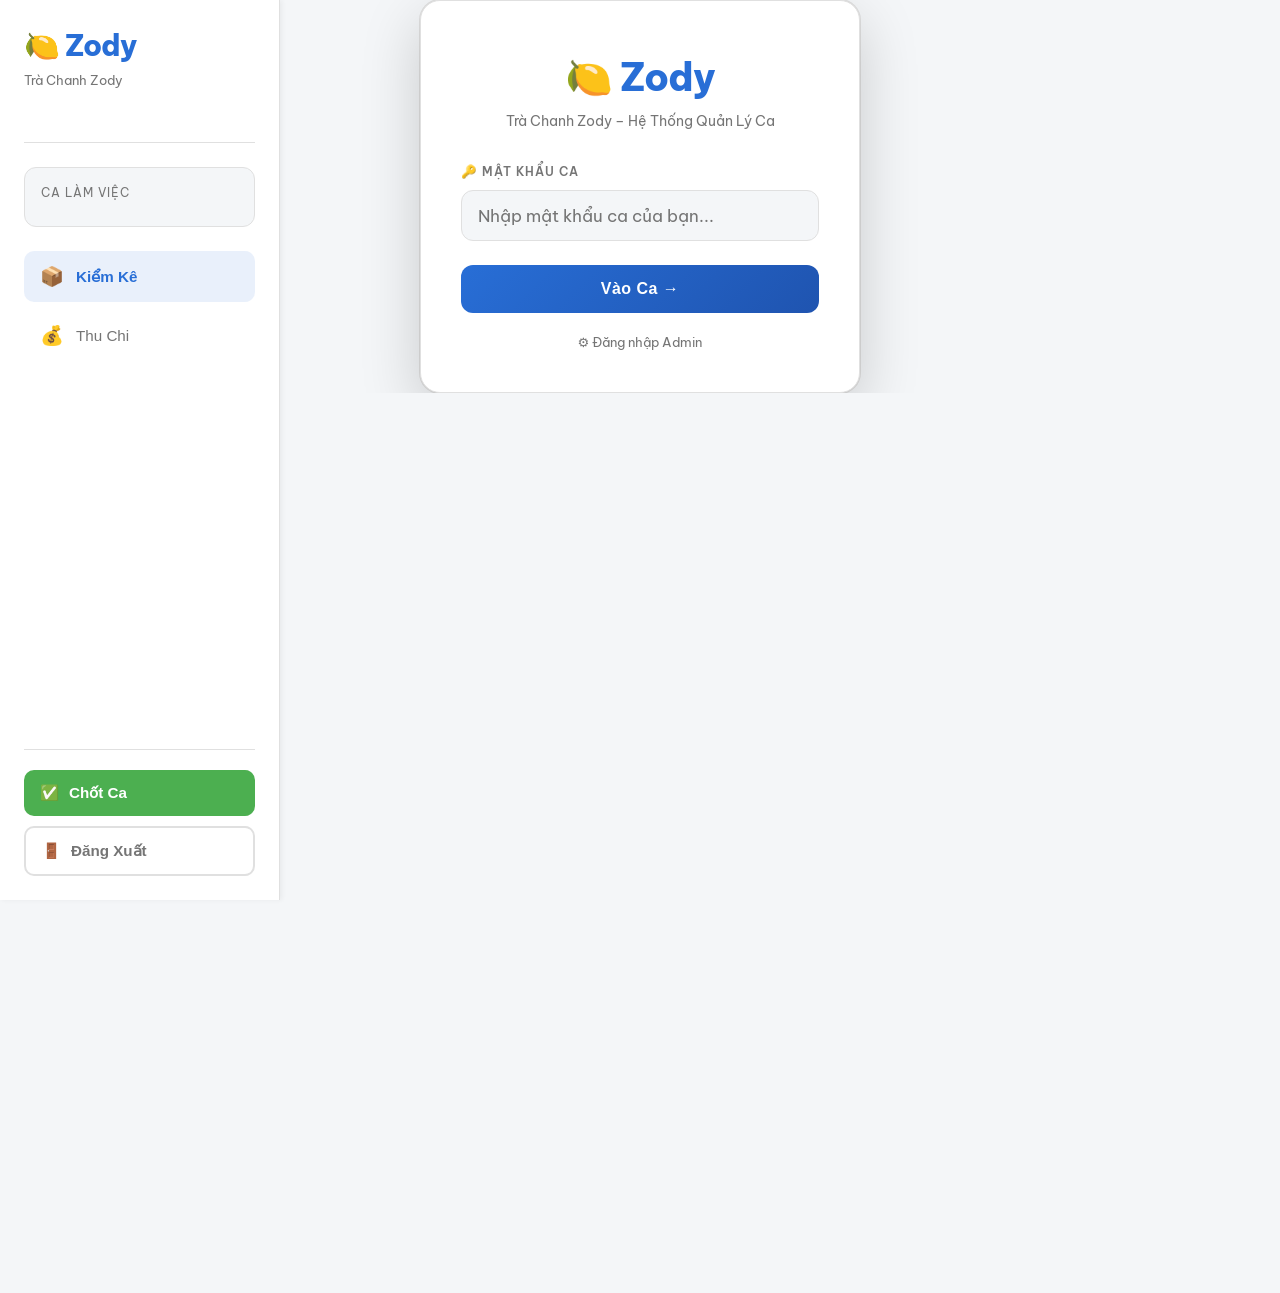
<file: templates/index.html>
<!DOCTYPE html>
<html lang="vi">
<head>
<meta charset="UTF-8"/>
<meta name="viewport" content="width=device-width, initial-scale=1.0"/>
<title>Trà Chanh Zody – Đăng Nhập Ca</title>
<link rel="preconnect" href="https://fonts.googleapis.com">
<link href="https://fonts.googleapis.com/css2?family=Be+Vietnam+Pro:wght@300;400;500;600;700;800&display=swap" rel="stylesheet">
<link rel="stylesheet" href="/static/style.css">
<style>
/* ── Login page specific ── */
body { background: var(--bg); min-height: 100vh; display:flex; flex-direction:column; align-items:center; justify-content:center; }

.login-wrap {
  width: 100%; max-width: 440px;
  background: var(--card);
  border-radius: 20px;
  padding: 48px 40px 40px;
  box-shadow: 0 20px 60px rgba(0,0,0,.18), 0 0 0 1px var(--border);
  text-align:center;
}
.brand-logo { font-size:2.4rem; font-weight:800; color:var(--primary); margin-bottom:4px; letter-spacing:-1px; }
.brand-sub  { font-size:.85rem; color:var(--muted); margin-bottom:32px; }

.input-group { text-align:left; margin-bottom:20px; }
.input-group label { font-size:.78rem; font-weight:600; color:var(--muted); text-transform:uppercase; letter-spacing:.08em; display:block; margin-bottom:8px; }
.input-group input {
  width:100%; padding:14px 16px; border-radius:12px;
  border:1.5px solid var(--border); background:var(--bg);
  color:var(--text); font-size:1.05rem; font-family:inherit;
  transition: border-color .2s, box-shadow .2s;
  box-sizing:border-box;
}
.input-group input:focus { outline:none; border-color:var(--primary); box-shadow: 0 0 0 3px rgba(234,88,12,.15); }

.btn-login {
  width:100%; padding:15px; border-radius:12px;
  background: linear-gradient(135deg,var(--primary),var(--primary-dark));
  color:#fff; font-size:1rem; font-weight:700; letter-spacing:.03em;
  border:none; cursor:pointer; transition: transform .15s, box-shadow .15s;
  margin-top:4px;
}
.btn-login:hover { transform:translateY(-1px); box-shadow:0 8px 24px rgba(234,88,12,.35); }
.btn-login:active{ transform:translateY(0); }

.err-msg { color:#ef4444; font-size:.85rem; margin-top:12px; display:none; }

.shift-badge { display:inline-flex; align-items:center; gap:8px; padding:10px 18px; border-radius:40px; background:var(--primary-soft); color:var(--primary); font-weight:700; font-size:.95rem; margin-bottom:28px; }

footer-link { display:block; margin-top:24px; font-size:.8rem; color:var(--muted); }
.admin-link { margin-top:20px; display:block; font-size:.82rem; color:var(--muted); text-decoration:none; }
.admin-link:hover { color:var(--primary); }
</style>
</head>
<body>
<div class="login-wrap">
  <div class="brand-logo">🍋 Zody</div>
  <div class="brand-sub">Trà Chanh Zody – Hệ Thống Quản Lý Ca</div>

  <div id="login-form">
    <div class="input-group">
      <label>🔑 Mật Khẩu Ca</label>
      <input type="password" id="pwd" placeholder="Nhập mật khẩu ca của bạn..." autocomplete="off"/>
    </div>
    <button class="btn-login" onclick="doLogin()">Vào Ca →</button>
    <div class="err-msg" id="err">Sai mật khẩu hoặc ca không tồn tại</div>
  </div>

  <a href="/admin-login" class="admin-link">⚙️ Đăng nhập Admin</a>
</div>

<!-- ═══ SHIFT REPORT APP ═══ -->
<div id="app" style="display:none; width:100%; height:100vh; display:flex;">

  <!-- Sidebar -->
  <div class="shift-sidebar">
    <div class="sidebar-header">
      <div class="brand-logo">🍋 Zody</div>
      <div class="brand-sub">Trà Chanh Zody</div>
    </div>
    
    <div class="sidebar-shift-info">
      <div class="shift-info-label">Ca làm việc</div>
      <div id="shift-info" class="shift-info-value"></div>
      <div class="shift-info-date" id="date-label"></div>
    </div>

    <nav class="sidebar-nav">
      <button class="sidebar-nav-item active" data-tab="inventory" onclick="switchTab('inventory')">
        <span class="nav-icon">📦</span>
        <span>Kiểm Kê</span>
      </button>
      <button class="sidebar-nav-item" data-tab="finance" onclick="switchTab('finance')">
        <span class="nav-icon">💰</span>
        <span>Thu Chi</span>
      </button>
    </nav>

    <div class="sidebar-footer">
      <button class="sidebar-action-btn btn-success" onclick="submitReport()">
        <span>✅</span>
        <span>Chốt Ca</span>
      </button>
      <button class="sidebar-action-btn btn-outline" onclick="doLogout()">
        <span>🚪</span>
        <span>Đăng Xuất</span>
      </button>
    </div>
  </div>

  <!-- Main Content -->
  <div class="shift-main">
    <div class="shift-content">

  <!-- ══ INVENTORY TAB ══ -->
  <div id="tab-inventory" class="tab-content">
    <div class="section-header">
      <h2>📦 Kiểm Kê Nguyên Vật Liệu</h2>
    </div>
    <div id="inventory-container"></div>
    <button class="btn-primary mt-20" onclick="saveInventory()">💾 Lưu Kiểm Kê</button>
  </div>

  <!-- ══ FINANCE TAB ══ -->
  <div id="tab-finance" class="tab-content" style="display:none;">
    <div class="section-header">
      <h2>💰 Thu Chi</h2>
    </div>
    
    <div class="finance-grid">
      <div class="fin-card">
        <div class="fin-label">Tiền đầu ca</div>
        <input type="number" id="opening_cash" class="fin-input" placeholder="0" oninput="calcFinance()"/>
      </div>
      <div class="fin-card">
        <div class="fin-label">Tiền phần mềm</div>
        <input type="number" id="software_revenue" class="fin-input" placeholder="0" oninput="calcFinance()"/>
      </div>
      <div class="fin-card">
        <div class="fin-label">Chuyển khoản</div>
        <input type="number" id="bank_transfer" class="fin-input" placeholder="0" oninput="calcFinance()"/>
      </div>
    </div>

    <!-- Chi tiêu -->
    <div class="card mt-20">
      <div class="card-head">
        <span>📋 Chi Tiêu Trong Ca</span>
        <button class="btn-sm btn-primary" onclick="showAddExpense()">+ Thêm Chi</button>
      </div>
      <div id="expense-list"></div>
      <div id="add-expense-form" class="add-expense-form" style="display:none">
        <input type="text" id="exp-desc" placeholder="Nội dung chi..." class="fin-input-sm"/>
        <input type="number" id="exp-amount" placeholder="Số tiền..." class="fin-input-sm"/>
        <div style="display:flex;gap:8px;margin-top:8px">
          <button class="btn-sm btn-primary" onclick="addExpense()">Thêm</button>
          <button class="btn-sm btn-outline" onclick="hideAddExpense()">Huỷ</button>
        </div>
      </div>
    </div>

    <div class="fin-result">
      <div class="fin-result-label">Tiền thực két</div>
      <div class="fin-result-value" id="actual-cash">0 đ</div>
    </div>

    <div class="fin-result" id="cash-to-bring-container">
      <div class="fin-result-label">Tiền cầm về</div>
      <div class="fin-result-value" id="cash-to-bring">0 đ</div>
    </div>

    <button class="btn-primary mt-20" onclick="saveFinance()">💾 Lưu Thu Chi</button>
  </div>

    </div>
  </div>
</div>

<script src="/static/app.js"></script>
<script>
let reportId = null;
let inventoryData = [];
let expenseData  = [];

// ── Loading Indicator ──
function showLoading() {
  let loader = document.querySelector('.loader-overlay');
  if (!loader) {
    loader = document.createElement('div');
    loader.className = 'loader-overlay';
    loader.innerHTML = '<div class="spinner"></div>';
    loader.style.cssText = `
      position: fixed;
      top: 0;
      left: 0;
      right: 0;
      bottom: 0;
      background: rgba(15, 23, 42, 0.8);
      display: flex;
      align-items: center;
      justify-content: center;
      z-index: 9999;
    `;
    document.body.appendChild(loader);
  }
  loader.style.display = 'flex';
}

function hideLoading() {
  const loader = document.querySelector('.loader-overlay');
  if (loader) {
    loader.style.display = 'none';
  }
}

function doLogin() {
  const pwd = document.getElementById('pwd').value.trim();
  if (!pwd) return;
  showLoading();
  fetch('/api/login/shift', {
    method:'POST', headers:{'Content-Type':'application/json'},
    body: JSON.stringify({password: pwd})
  }).then(r=>r.json()).then(d=>{
    hideLoading();
    if (d.error) { showErr(d.error); return; }
    reportId = d.report_id;
    currentShiftType = d.shift_type || 'morning';
    document.getElementById('login-form').parentElement.style.display='none';
    document.getElementById('app').style.display='flex';
    document.getElementById('shift-info').textContent = d.shift_name;
    document.getElementById('date-label').textContent = todayStr();
    loadInventory();
    loadExpenses();
    loadFinance();
  }).catch(err => {
    hideLoading();
    showErr('Lỗi kết nối');
  });
}

function showErr(msg){ const e=document.getElementById('err'); e.textContent=msg; e.style.display='block'; setTimeout(()=>e.style.display='none',3000); }

document.getElementById('pwd').addEventListener('keydown', e=>{ if(e.key==='Enter') doLogin(); });

function todayStr(){
  const d=new Date();
  return `${d.getDate()}/${d.getMonth()+1}/${d.getFullYear()}`;
}

function switchTab(tab){
  document.querySelectorAll('.sidebar-nav-item').forEach(t=>t.classList.toggle('active', t.dataset.tab===tab));
  document.getElementById('tab-inventory').style.display = tab==='inventory'?'block':'none';
  document.getElementById('tab-finance').style.display   = tab==='finance'?'block':'none';
}

// ── INVENTORY ──
function loadInventory(){
  showLoading();
  fetch('/api/inventory').then(r=>r.json()).then(data=>{
    hideLoading();
    inventoryData = data;
    renderInventory(data);
  }).catch(err=>{
    hideLoading();
    showToast('Lỗi tải kiểm kê', 'error');
  });
}

const CATEGORIES = ['TRÁI CÂY','KHÁC','SỮA / KEM','TOPPING','SỐT','TRÀ','ĂN VẶT'];

function renderInventory(data){
  const container = document.getElementById('inventory-container');
  const grouped = {};
  data.forEach(e=>{
    const cat = e.materials?.category || 'KHÁC';
    if (!grouped[cat]) grouped[cat]=[];
    grouped[cat].push(e);
  });

  let html = '';
  CATEGORIES.forEach(cat=>{
    if (!grouped[cat]) return;
    html += `<div class="inv-category">
      <div class="inv-cat-title">${catIcon(cat)} ${cat}</div>
      <div class="inv-grid">`;
    grouped[cat].forEach(e=>{
      const open = parseFloat(e.opening_qty)||0;
      html += `
      <div class="inv-item">
        <div class="inv-name">${e.material_name}</div>
        <div class="inv-meta">Đầu ca: <strong>${formatQty(open)} ${e.unit}</strong></div>
        <div class="inv-input-row">
          <input type="number" step="0.1" min="0"
            class="inv-input" id="inv-${e.id}"
            value="${parseFloat(e.closing_qty)||0}"
            oninput="updateInventoryDisplay('${e.id}','${e.unit}',${open},this.value)"
            placeholder="Số lượng cuối ca"/>
          <span class="inv-unit">${e.unit}</span>
        </div>
        <div class="inv-consumed" id="cons-${e.id}">
          ${calcConsumptionLabel(open, parseFloat(e.closing_qty)||0, e.unit)}
        </div>
        <input type="text" class="inv-note" id="note-${e.id}" value="${e.note||''}" placeholder="Ghi chú..."/>
      </div>`;
    });
    html += `</div></div>`;
  });
  container.innerHTML = html;
}

function updateInventoryDisplay(id, unit, open, closingVal){
  const consumed = open - parseFloat(closingVal||0);
  document.getElementById(`cons-${id}`).innerHTML = calcConsumptionLabel(open, parseFloat(closingVal||0), unit);
}

function calcConsumptionLabel(open, closing, unit){
  const c = open - closing;
  if (c > 0) return `<span class="tag-warn">⬇ Tiêu ${formatQty(c)} ${unit}</span>`;
  if (c < 0) return `<span class="tag-ok">⬆ Thêm ${formatQty(Math.abs(c))} ${unit}</span>`;
  return `<span class="tag-neutral">Không đổi</span>`;
}

function formatQty(v){ return parseFloat(v.toFixed(2)); }

function catIcon(c){
  const m={'TRÁI CÂY':'🍊','KHÁC':'🧊','SỮA / KEM':'🥛','TOPPING':'🫙','SỐT':'🧴','TRÀ':'🍵','ĂN VẶT':'🌻'};
  return m[c]||'📦';
}

async function saveInventory(){
  // Validate inventory data
  for (let e of inventoryData) {
    const inp = document.getElementById(`inv-${e.id}`);
    const closingQty = parseFloat(inp?.value||0);
    if (closingQty < 0) {
      showToast(`Số lượng cuối không được âm cho ${e.material_name}`, 'error');
      return;
    }
  }
  
  showLoading();
  try {
    const saves = inventoryData.map(e=>{
      const inp = document.getElementById(`inv-${e.id}`);
      const note = document.getElementById(`note-${e.id}`);
      return fetch(`/api/inventory/${e.id}`, {
        method:'PATCH', headers:{'Content-Type':'application/json'},
        body: JSON.stringify({ closing_qty: parseFloat(inp?.value||0), note: note?.value||'' })
      });
    });
    await Promise.all(saves);
    showToast('✅ Đã lưu kiểm kê!');
  } catch(err){
    showToast('Lỗi lưu kiểm kê', 'error');
  } finally {
    hideLoading();
  }
}

// ── EXPENSES ──
function loadExpenses(){
  showLoading();
  fetch('/api/expenses').then(r=>r.json()).then(data=>{
    hideLoading();
    expenseData = data;
    renderExpenses();
  }).catch(err=>{
    hideLoading();
    showToast('Lỗi tải chi tiêu', 'error');
  });
}
function renderExpenses(){
  const list = document.getElementById('expense-list');
  if (!expenseData.length){ list.innerHTML='<div class="empty-state">Chưa có khoản chi nào</div>'; return; }
  list.innerHTML = expenseData.map(e=>`
    <div class="expense-row">
      <span class="exp-desc">${e.description}</span>
      <span class="exp-amount">${fmtMoney(e.amount)}đ</span>
      <button class="btn-icon-del" onclick="deleteExpense('${e.id}')">✕</button>
    </div>`).join('');
  calcFinance();
}
function showAddExpense(){ document.getElementById('add-expense-form').style.display='block'; }
function hideAddExpense(){ document.getElementById('add-expense-form').style.display='none'; }
function addExpense(){
  const desc = document.getElementById('exp-desc').value.trim();
  const amt  = parseFloat(document.getElementById('exp-amount').value)||0;
  if (!desc) { showToast('Vui lòng nhập nội dung chi tiêu', 'error'); return; }
  if (!amt || amt <= 0) { showToast('Số tiền phải lớn hơn 0', 'error'); return; }
  showLoading();
  fetch('/api/expenses',{method:'POST',headers:{'Content-Type':'application/json'},
    body:JSON.stringify({description:desc,amount:amt})
  }).then(r=>r.json()).then(()=>{
    hideLoading();
    hideAddExpense();
    document.getElementById('exp-desc').value='';
    document.getElementById('exp-amount').value='';
    loadExpenses();
  }).catch(err=>{
    hideLoading();
    showToast('Lỗi thêm chi tiêu', 'error');
  });
}
function deleteExpense(id){
  showLoading();
  fetch(`/api/expenses/${id}`,{method:'DELETE'}).then(()=>{
    hideLoading();
    loadExpenses();
  }).catch(err=>{
    hideLoading();
    showToast('Lỗi xoá chi tiêu', 'error');
  });
}

// ── FINANCE ──
function loadFinance(){
  showLoading();
  fetch('/api/finance').then(r=>r.json()).then(d=>{
    hideLoading();
    if (d.finance){
      document.getElementById('opening_cash').value    = d.finance.opening_cash||0;
      document.getElementById('software_revenue').value= d.finance.software_revenue||0;
      document.getElementById('bank_transfer').value   = d.finance.bank_transfer||0;
    }
    calcFinance();
  }).catch(err=>{
    hideLoading();
    showToast('Lỗi tải thu chi', 'error');
  });
}
let currentShiftType = null;

function calcFinance(){
  const opening  = parseFloat(document.getElementById('opening_cash').value)||0;
  const software = parseFloat(document.getElementById('software_revenue').value)||0;
  const bank     = parseFloat(document.getElementById('bank_transfer').value)||0;
  const totalExp = expenseData.reduce((s,e)=>s+parseFloat(e.amount),0);
  const actual   = software + opening - bank - totalExp;

  // Calculate cash to bring based on shift type and software revenue
  let toBring = actual;
  let showDeductions = false;

  if (currentShiftType === 'evening') {
    // Evening shift: subtract 500k + 30k if software revenue > 600k
    if (software > 600000) {
      toBring = actual - 500000 - 30000;
      showDeductions = true;
    }
  }
  // Morning/Afternoon: no deductions, only show actual cash

  document.getElementById('actual-cash').textContent = fmtMoney(actual)+'đ';
  document.getElementById('cash-to-bring').textContent = fmtMoney(toBring)+'đ';
  
  // Show/hide cash to bring container
  const cashToBringContainer = document.getElementById('cash-to-bring-container');
  if (currentShiftType === 'evening' && software > 600000) {
    cashToBringContainer.style.display = 'flex';
  } else {
    cashToBringContainer.style.display = 'none';
  }
}
document.addEventListener('DOMContentLoaded',()=>{
  ['opening_cash','software_revenue','bank_transfer'].forEach(id=>{
    const el = document.getElementById(id);
    if(el) el.addEventListener('input', calcFinance);
  });
});
function saveFinance(){
  const opening = parseFloat(document.getElementById('opening_cash').value)||0;
  const software = parseFloat(document.getElementById('software_revenue').value)||0;
  const bank = parseFloat(document.getElementById('bank_transfer').value)||0;
  
  if (opening < 0) { showToast('Tiền đầu ca không được âm', 'error'); return; }
  if (software < 0) { showToast('Tiền phần mềm không được âm', 'error'); return; }
  if (bank < 0) { showToast('Tiền chuyển khoản không được âm', 'error'); return; }
  
  showLoading();
  const payload = {
    opening_cash: opening,
    software_revenue: software,
    bank_transfer: bank,
  };
  fetch('/api/finance',{method:'POST',headers:{'Content-Type':'application/json'},body:JSON.stringify(payload)})
    .then(()=>{
      hideLoading();
      showToast('✅ Đã lưu thu chi!');
    }).catch(err=>{
      hideLoading();
      showToast('Lỗi lưu thu chi', 'error');
    });
}

function submitReport(){
  if (!confirm('Chốt ca? Sau khi chốt sẽ không sửa được!')) return;
  showLoading();
  saveInventory().then(()=>saveFinance()).then(()=>{
    fetch('/api/report/submit',{method:'POST'})
      .then(()=>{
        hideLoading();
        showToast('🎉 Đã chốt ca thành công!');
        setTimeout(()=>doLogout(),2000);
      }).catch(err=>{
        hideLoading();
        showToast('Lỗi chốt ca', 'error');
      });
  });
}
function doLogout(){
  showLoading();
  fetch('/api/logout',{method:'POST'})
    .then(()=>{
      hideLoading();
      location.reload();
    }).catch(err=>{
      hideLoading();
      showToast('Lỗi đăng xuất', 'error');
    });
}
function fmtMoney(v){ return Math.round(v).toLocaleString('vi-VN'); }
</script>
</body>
</html>
</file>
<file: static/style.css>
/* ══════════════════════════════════════════════
   TRÀ CHANH ZODY – Base Styles
   ══════════════════════════════════════════════ */

:root {
  --bg: #F4F6F8;
  --card: #FFFFFF;
  --border: #E0E0E0;
  --primary: #286ED6;
  --primary-dark: #1F54B0;
  --primary-soft: rgba(40, 110, 214, 0.1);
  --text: #333333;
  --muted: #757575;
  --success: #4CAF50;
  --danger: #F44336;
  --warning: #FFC107;
}

* {
  margin: 0;
  padding: 0;
  box-sizing: border-box;
}

body {
  font-family: 'Be Vietnam Pro', system-ui, -apple-system, sans-serif;
  background: var(--bg);
  color: var(--text);
  line-height: 1.5;
}

/* ── BUTTONS ── */
.btn-primary {
  padding: 12px 24px;
  border-radius: 12px;
  background: var(--primary);
  color: white;
  border: none;
  font-weight: 600;
  font-size: 0.95rem;
  cursor: pointer;
  transition: transform 0.15s, box-shadow 0.15s;
}

.btn-primary:hover {
  transform: translateY(-1px);
  box-shadow: 0 8px 24px rgba(40, 110, 214, 0.25);
}

.btn-primary:active {
  transform: translateY(0);
}

.btn-outline {
  padding: 12px 24px;
  border-radius: 12px;
  background: transparent;
  color: var(--text);
  border: 1.5px solid var(--border);
  font-weight: 600;
  font-size: 0.95rem;
  cursor: pointer;
  transition: all 0.2s;
}

.btn-outline:hover {
  border-color: var(--primary);
  color: var(--primary);
}

.btn-success {
  padding: 12px 24px;
  border-radius: 12px;
  background: var(--success);
  color: white;
  border: none;
  font-weight: 600;
  font-size: 0.95rem;
  cursor: pointer;
}

.btn-sm {
  padding: 8px 16px;
  border-radius: 8px;
  font-size: 0.85rem;
}

.btn-danger {
  background: rgba(244, 67, 54, 0.15);
  color: var(--danger);
  border: 1px solid var(--danger);
}

.btn-danger:hover {
  background: var(--danger);
  color: white;
}

/* ── CARDS ── */
.card {
  background: var(--card);
  border: 1px solid var(--border);
  border-radius: 16px;
  padding: 20px;
  margin-bottom: 16px;
  box-shadow: 0 2px 4px rgba(0,0,0,0.05);
}

.card-head {
  display: flex;
  justify-content: space-between;
  align-items: center;
  margin-bottom: 16px;
  font-weight: 700;
  font-size: 1rem;
}

/* ── TABS ── */
.tabs {
  display: flex;
  gap: 8px;
  margin-bottom: 24px;
  background: var(--bg);
  padding: 6px;
  border-radius: 12px;
  border: 1px solid var(--border);
}

.tab {
  flex: 1;
  padding: 12px;
  border-radius: 8px;
  background: transparent;
  color: var(--muted);
  border: none;
  font-weight: 600;
  font-size: 0.9rem;
  cursor: pointer;
  transition: all 0.2s;
}

.tab:hover {
  color: var(--text);
  background: var(--primary-soft);
}

.tab.active {
  background: var(--primary);
  color: white;
}

.tab-content {
  display: none;
}

.tab-content.active {
  display: block;
}

/* ── SECTION HEADER ── */
.section-header {
  margin-bottom: 20px;
}

.section-header h2 {
  font-size: 1.4rem;
  font-weight: 700;
  margin-bottom: 4px;
}

/* ── INVENTORY STYLES ── */
.inv-category {
  margin-bottom: 24px;
}

.inv-cat-title {
  font-size: 1.1rem;
  font-weight: 700;
  margin-bottom: 12px;
  color: var(--primary);
}

.inv-grid {
  display: grid;
  grid-template-columns: repeat(auto-fill, minmax(200px, 1fr));
  gap: 16px;
}

.inv-item {
  background: var(--card);
  border: 1px solid var(--border);
  border-radius: 12px;
  padding: 16px;
  box-shadow: 0 1px 3px rgba(0,0,0,0.05);
}

.inv-name {
  font-weight: 700;
  font-size: 0.95rem;
  margin-bottom: 8px;
}

.inv-meta {
  font-size: 0.8rem;
  color: var(--muted);
  margin-bottom: 12px;
}

.inv-input-row {
  display: flex;
  align-items: center;
  gap: 8px;
  margin-bottom: 8px;
}

.inv-input {
  flex: 1;
  padding: 10px;
  border-radius: 8px;
  border: 1.5px solid var(--border);
  background: var(--bg);
  color: var(--text);
  font-size: 0.95rem;
}

.inv-input:focus {
  outline: none;
  border-color: var(--primary);
  box-shadow: 0 0 0 3px var(--primary-soft);
}

.inv-unit {
  font-size: 0.85rem;
  color: var(--muted);
  font-weight: 600;
}

.inv-consumed {
  font-size: 0.8rem;
  margin-bottom: 8px;
}

.inv-note {
  width: 100%;
  padding: 8px;
  border-radius: 6px;
  border: 1px solid var(--border);
  background: var(--bg);
  color: var(--text);
  font-size: 0.8rem;
}

.tag-warn {
  color: var(--warning);
  font-weight: 600;
}

.tag-ok {
  color: var(--success);
  font-weight: 600;
}

.tag-neutral {
  color: var(--muted);
}

/* ── FINANCE STYLES ── */
.finance-grid {
  display: grid;
  grid-template-columns: repeat(auto-fit, minmax(200px, 1fr));
  gap: 16px;
  margin-bottom: 20px;
}

.fin-card {
  background: var(--card);
  border: 1px solid var(--border);
  border-radius: 12px;
  padding: 16px;
  box-shadow: 0 1px 3px rgba(0,0,0,0.05);
}

.fin-card label {
  display: block;
  font-size: 0.85rem;
  color: var(--muted);
  margin-bottom: 8px;
  font-weight: 600;
}

.fin-input {
  width: 100%;
  padding: 12px;
  border-radius: 8px;
  border: 1.5px solid var(--border);
  background: var(--bg);
  color: var(--text);
  font-size: 1rem;
}

.fin-input:focus {
  outline: none;
  border-color: var(--primary);
  box-shadow: 0 0 0 3px var(--primary-soft);
}

.fin-input-sm {
  padding: 10px;
  border-radius: 8px;
  border: 1.5px solid var(--border);
  background: var(--bg);
  color: var(--text);
  font-size: 0.9rem;
  margin-right: 8px;
}

.add-expense-form {
  margin-top: 16px;
  padding: 16px;
  background: var(--bg);
  border-radius: 12px;
  border: 1px solid var(--border);
}

/* ── EXPENSE LIST ── */
.expense-row {
  display: flex;
  align-items: center;
  gap: 12px;
  padding: 12px;
  background: var(--bg);
  border-radius: 8px;
  margin-bottom: 8px;
  border: 1px solid var(--border);
}

.exp-desc {
  flex: 1;
  font-weight: 600;
}

.exp-amount {
  font-weight: 700;
  color: var(--warning);
}

.btn-icon-del {
  width: 28px;
  height: 28px;
  border-radius: 6px;
  background: rgba(244, 67, 54, 0.15);
  color: var(--danger);
  border: none;
  cursor: pointer;
  font-size: 0.9rem;
  display: flex;
  align-items: center;
  justify-content: center;
}

.btn-icon-del:hover {
  background: var(--danger);
  color: white;
}

/* ── FINANCE RESULT ── */
.finance-result {
  background: var(--card);
  border: 1px solid var(--border);
  border-radius: 12px;
  padding: 20px;
  box-shadow: 0 1px 3px rgba(0,0,0,0.05);
}

.result-grid {
  display: grid;
  grid-template-columns: repeat(auto-fit, minmax(180px, 1fr));
  gap: 16px;
}

.result-item {
  text-align: center;
  padding: 12px;
  background: var(--bg);
  border-radius: 8px;
  border: 1px solid var(--border);
}

.result-label {
  font-size: 0.8rem;
  color: var(--muted);
  margin-bottom: 6px;
}

.result-value {
  font-size: 1.1rem;
  font-weight: 700;
}

.result-value.big {
  font-size: 1.4rem;
}

.result-value.minus {
  color: var(--danger);
}

.result-item.highlight {
  background: var(--primary-soft);
  border: 1px solid var(--primary);
}

.result-item.highlight-green {
  background: rgba(76, 175, 80, 0.1);
  border: 1px solid var(--success);
}

.result-item.highlight-green .result-value {
  color: var(--success);
}

/* ── APP HEADER ── */
.app-header {
  display: flex;
  justify-content: space-between;
  align-items: center;
  margin-bottom: 24px;
  padding-bottom: 20px;
  border-bottom: 1px solid var(--border);
}

/* ── UTILITY CLASSES ── */
.mt-20 { margin-top: 20px; }
.mt-16 { margin-top: 16px; }

/* ── ANIMATIONS ── */
@keyframes fadeInUp {
  from {
    opacity: 0;
    transform: translateY(20px);
  }
  to {
    opacity: 1;
    transform: translateY(0);
  }
}

@keyframes fadeIn {
  from { opacity: 0; }
  to { opacity: 1; }
}

@keyframes slideIn {
  from {
    opacity: 0;
    transform: translateX(-20px);
  }
  to {
    opacity: 1;
    transform: translateX(0);
  }
}

@keyframes scaleIn {
  from {
    opacity: 0;
    transform: scale(0.9);
  }
  to {
    opacity: 1;
    transform: scale(1);
  }
}

@keyframes pulse {
  0%, 100% { transform: scale(1); }
  50% { transform: scale(1.02); }
}

@keyframes shimmer {
  0% { background-position: -200% 0; }
  100% { background-position: 200% 0; }
}

@keyframes bounce {
  0%, 100% { transform: translateY(0); }
  50% { transform: translateY(-5px); }
}

/* ── ANIMATED ELEMENTS ── */
.login-wrap {
  animation: scaleIn 0.5s ease-out;
  background: var(--card);
  border: 1px solid var(--border);
  box-shadow: 0 10px 30px rgba(0,0,0,0.1);
  border-radius: 16px;
  padding: 40px;
}

.btn-login {
  transition: all 0.3s ease;
  position: relative;
  overflow: hidden;
}

.btn-login::after {
  content: "";
  position: absolute;
  top: 50%;
  left: 50%;
  width: 0;
  height: 0;
  background: rgba(255, 255, 255, 0.3);
  border-radius: 50%;
  transform: translate(-50%, -50%);
  transition: width 0.4s ease, height 0.4s ease;
}

.btn-login:active::after {
  width: 200px;
  height: 200px;
}

.card {
  animation: fadeInUp 0.5s ease-out;
  transition: transform 0.3s ease, box-shadow 0.3s ease;
}

.card:hover {
  transform: translateY(-2px);
  box-shadow: 0 8px 16px rgba(0, 0, 0, 0.08);
}

.inv-item {
  animation: fadeInUp 0.5s ease-out;
  transition: transform 0.2s ease, box-shadow 0.2s ease;
}

.inv-item:hover {
  transform: translateY(-2px);
  box-shadow: 0 4px 12px rgba(0, 0, 0, 0.05);
}

.fin-card {
  animation: fadeInUp 0.5s ease-out;
  transition: transform 0.2s ease, box-shadow 0.2s ease;
}

.fin-card:hover {
  transform: translateY(-2px);
  box-shadow: 0 4px 12px rgba(0, 0, 0, 0.05);
}

.expense-row {
  animation: slideIn 0.3s ease-out;
  transition: transform 0.2s ease, background-color 0.2s ease;
}

.expense-row:hover {
  transform: translateX(4px);
  background-color: var(--primary-soft);
}

.result-item {
  animation: fadeInUp 0.5s ease-out;
  transition: transform 0.2s ease;
}

.result-item:hover {
  transform: scale(1.02);
}

/* ── BUTTON ANIMATIONS ── */
.btn-primary,
.btn-outline,
.btn-success {
  transition: all 0.2s ease;
  position: relative;
  overflow: hidden;
}

.btn-primary::after,
.btn-outline::after,
.btn-success::after {
  content: "";
  position: absolute;
  top: 50%;
  left: 50%;
  width: 0;
  height: 0;
  background: rgba(255, 255, 255, 0.2);
  border-radius: 50%;
  transform: translate(-50%, -50%);
  transition: width 0.4s ease, height 0.4s ease;
}

.btn-primary:active::after,
.btn-outline:active::after,
.btn-success:active::after {
  width: 200px;
  height: 200px;
}

.btn-sm {
  transition: all 0.2s ease;
}

.btn-sm:hover {
  transform: scale(1.05);
}

.btn-sm:active {
  transform: scale(0.95);
}

.btn-icon-del {
  transition: all 0.2s ease;
}

.btn-icon-del:hover {
  transform: rotate(90deg);
}

/* ── INPUT ANIMATIONS ── */
.input-group input,
.inv-input,
.fin-input,
.fin-input-sm {
  transition: border-color 0.2s ease, box-shadow 0.2s ease, transform 0.1s ease;
}

.input-group input:focus,
.inv-input:focus,
.fin-input:focus,
.fin-input-sm:focus {
  transform: scale(1.01);
}

.inv-note {
  transition: border-color 0.2s ease;
}

.inv-note:focus {
  border-color: var(--primary);
  box-shadow: 0 0 0 3px var(--primary-soft);
}

/* ── TAB ANIMATIONS ── */
.tab {
  transition: all 0.2s ease;
}

.tab:hover {
  transform: translateY(-1px);
}

.tab.active {
  animation: pulse 0.3s ease;
}

.tab-content {
  animation: fadeIn 0.3s ease;
}

/* ── SHIFT BADGE ANIMATION ── */
.shift-badge {
  animation: fadeInUp 0.5s ease-out;
}

/* ── LOADING SKELETON ── */
.skeleton {
  background: linear-gradient(90deg, var(--card) 25%, rgba(0, 0, 0, 0.03) 50%, var(--card) 75%);
  background-size: 200% 100%;
  animation: shimmer 1.5s infinite;
  border-radius: 8px;
}

/* ── SPINNER FOR LOADING ── */
.spinner {
  width: 40px;
  height: 40px;
  border: 3px solid rgba(40, 110, 214, 0.2);
  border-top-color: var(--primary);
  border-radius: 50%;
  animation: spin 0.8s linear infinite;
}

@keyframes spin {
  to { transform: rotate(360deg); }
}

/* ── SHIFT SIDEBAR ── */
.shift-sidebar {
  width: 280px;
  background: var(--card);
  border-right: 1px solid var(--border);
  display: flex;
  flex-direction: column;
  padding: 24px;
  box-sizing: border-box;
  position: fixed;
  left: 0;
  top: 0;
  bottom: 0;
  z-index: 100;
  box-shadow: 2px 0 5px rgba(0,0,0,0.05);
}

.sidebar-header {
  margin-bottom: 24px;
  padding-bottom: 20px;
  border-bottom: 1px solid var(--border);
}

.sidebar-header .brand-logo {
  font-size: 1.8rem;
  font-weight: 800;
  color: var(--primary);
  margin-bottom: 4px;
}

.sidebar-header .brand-sub {
  font-size: 0.8rem;
  color: var(--muted);
}

.sidebar-shift-info {
  background: var(--bg);
  border-radius: 12px;
  padding: 16px;
  margin-bottom: 24px;
  border: 1px solid var(--border);
}

.shift-info-label {
  font-size: 0.75rem;
  color: var(--muted);
  text-transform: uppercase;
  letter-spacing: 0.08em;
  margin-bottom: 8px;
}

.shift-info-value {
  font-size: 1.1rem;
  font-weight: 700;
  color: var(--text);
  margin-bottom: 4px;
}

.shift-info-date {
  font-size: 0.85rem;
  color: var(--muted);
}

.sidebar-nav {
  flex: 1;
  display: flex;
  flex-direction: column;
  gap: 8px;
}

.sidebar-nav-item {
  display: flex;
  align-items: center;
  gap: 12px;
  padding: 14px 16px;
  border-radius: 10px;
  background: transparent;
  border: none;
  color: var(--muted);
  font-size: 0.95rem;
  font-weight: 500;
  cursor: pointer;
  transition: all 0.2s ease;
  text-align: left;
}

.sidebar-nav-item:hover {
  background: var(--bg);
  color: var(--text);
}

.sidebar-nav-item.active {
  background: var(--primary-soft);
  color: var(--primary);
  font-weight: 600;
}

.nav-icon {
  font-size: 1.2rem;
}

.sidebar-footer {
  padding-top: 20px;
  border-top: 1px solid var(--border);
  display: flex;
  flex-direction: column;
  gap: 10px;
}

.sidebar-action-btn {
  display: flex;
  align-items: center;
  gap: 10px;
  padding: 14px 16px;
  border-radius: 10px;
  border: 2px solid transparent;
  font-size: 0.95rem;
  font-weight: 600;
  cursor: pointer;
  transition: all 0.2s ease;
}

.sidebar-action-btn.btn-success {
  background: var(--success);
  color: white;
  border: none;
}

.sidebar-action-btn.btn-success:hover {
  transform: translateY(-2px);
  box-shadow: 0 4px 12px rgba(76, 175, 80, 0.3);
}

.sidebar-action-btn.btn-outline {
  background: transparent;
  border-color: var(--border);
  color: var(--muted);
}

.sidebar-action-btn.btn-outline:hover {
  border-color: var(--primary);
  color: var(--primary);
}

.shift-main {
  flex: 1;
  margin-left: 280px;
  background: var(--bg);
}

.shift-content {
  padding: 32px;
  max-width: 1200px;
  margin: 0 auto;
}

.section-header {
  margin-bottom: 24px;
}

.section-header h2 {
  font-size: 1.5rem;
  font-weight: 700;
  color: var(--text);
  margin: 0;
}

/* ── FINANCE RESULT ── */
.fin-result {
  background: var(--card);
  border-radius: 12px;
  padding: 20px;
  margin-top: 20px;
  display: flex;
  justify-content: space-between;
  align-items: center;
  border: 1px solid var(--border);
  box-shadow: 0 1px 3px rgba(0,0,0,0.05);
}

.fin-result-label {
  font-size: 0.9rem;
  color: var(--muted);
  font-weight: 500;
}

.fin-result-value {
  font-size: 1.4rem;
  font-weight: 800;
  color: var(--primary);
}

/* ── RESPONSIVE ── */
@media (max-width: 768px) {
  .shift-sidebar {
    width: 100%;
    height: auto;
    position: relative;
    padding: 16px;
  }
  
  .shift-main {
    margin-left: 0;
  }
  
  .shift-content {
    padding: 16px;
  }
  
  .finance-grid {
    grid-template-columns: 1fr;
  }
  
  .inv-grid {
    grid-template-columns: 1fr;
  }
  
  .result-grid {
    grid-template-columns: 1fr 1fr;
  }
  
  .app-header {
    flex-direction: column;
    align-items: flex-start;
    gap: 16px;
  }
}
</file>
